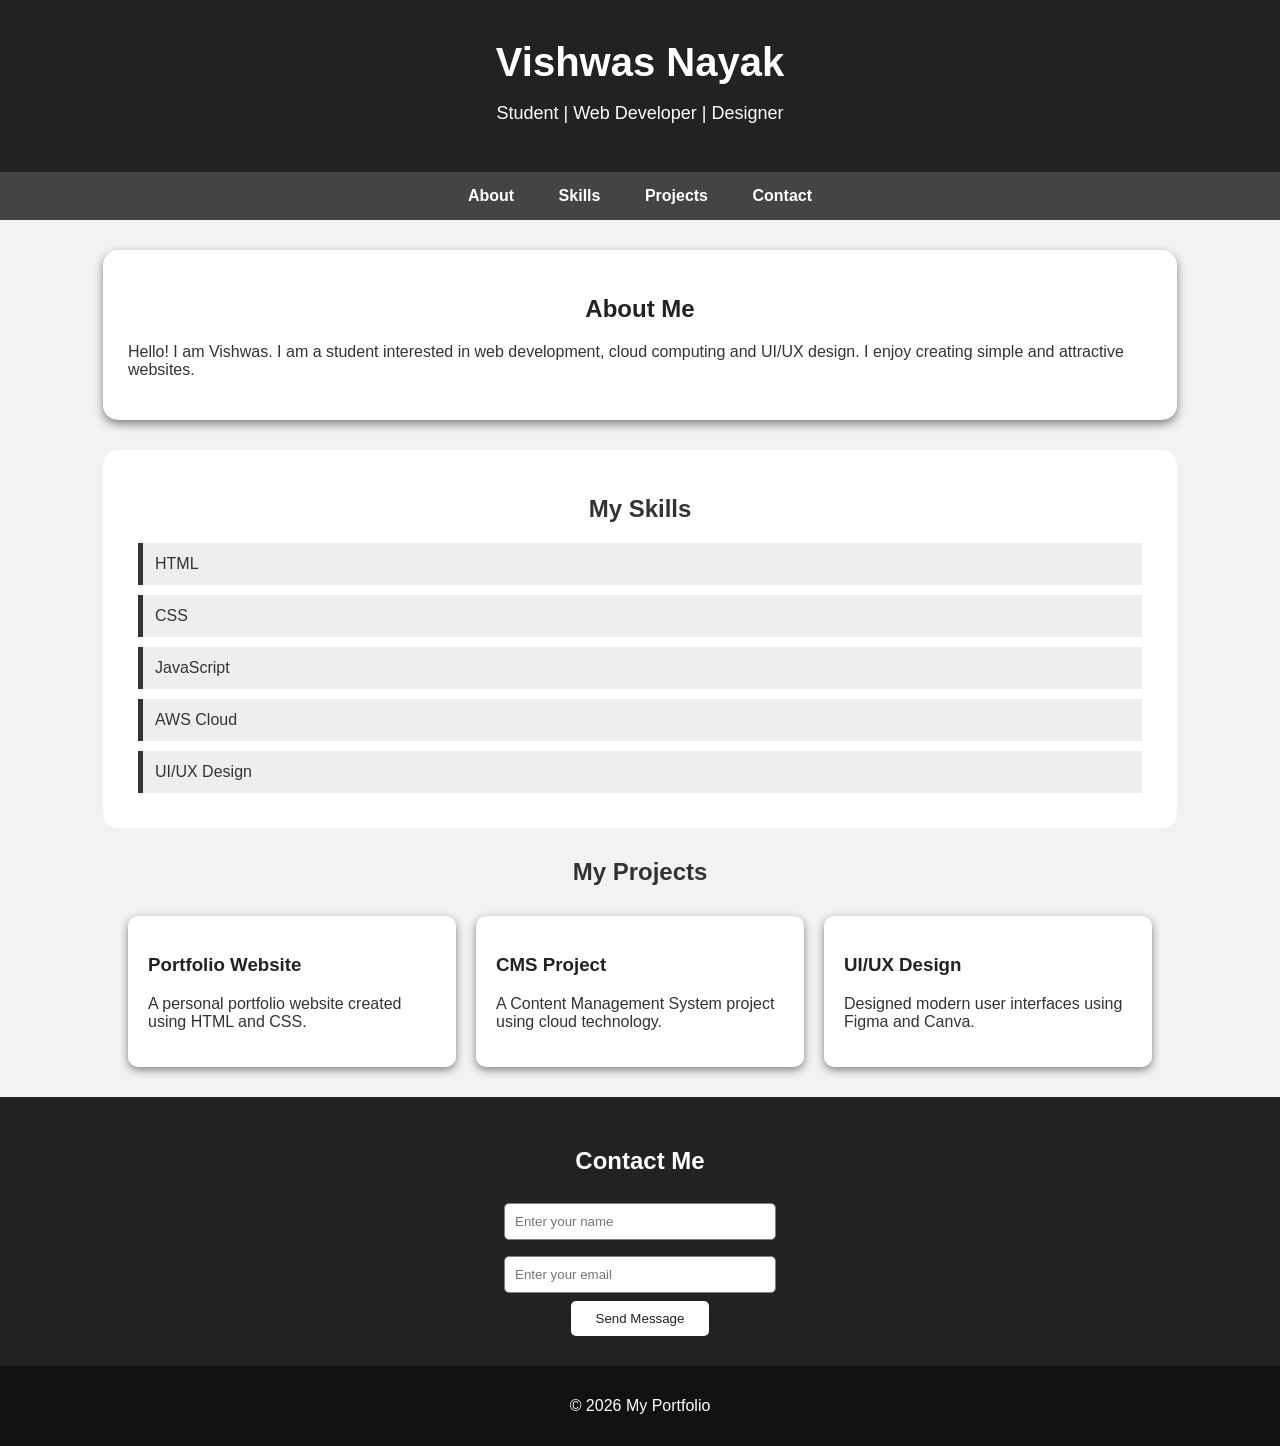
<file: Index.html>
<!DOCTYPE html>
<html>
<head>
    <title>My Portfolio</title>

    <!-- External CSS -->
    <link rel="stylesheet" href="style.css">
</head>

<body>

    <!-- Header -->
    <header>
        <h1>Vishwas Nayak</h1>
        <p>Student | Web Developer | Designer</p>
    </header>

    <!-- Navigation -->
    <nav>
        <a href="#about">About</a>
        <a href="#skills">Skills</a>
        <a href="#projects">Projects</a>
        <a href="#contact">Contact</a>
    </nav>

    <!-- About -->
    <section id="about" class="about">
        <h2>About Me</h2>

        <p>
            Hello! I am Vishwas. I am a student interested in
            web development, cloud computing and UI/UX design.
            I enjoy creating simple and attractive websites.
        </p>
    </section>

    <!-- Skills -->
    <section id="skills" class="skills">
        <h2>My Skills</h2>

        <div class="skill">HTML</div>
        <div class="skill">CSS</div>
        <div class="skill">JavaScript</div>
        <div class="skill">AWS Cloud</div>
        <div class="skill">UI/UX Design</div>
    </section>

    <!-- Projects -->
    <section id="projects">
        <h2 class="project-title">My Projects</h2>

        <div class="projects">

            <div class="project">
                <h3>Portfolio Website</h3>
                <p>
                    A personal portfolio website created using
                    HTML and CSS.
                </p>
            </div>

            <div class="project">
                <h3>CMS Project</h3>
                <p>
                    A Content Management System project using
                    cloud technology.
                </p>
            </div>

            <div class="project">
                <h3>UI/UX Design</h3>
                <p>
                    Designed modern user interfaces using
                    Figma and Canva.
                </p>
            </div>

        </div>
    </section>

    <!-- Contact -->
    <section id="contact" class="contact">
        <h2>Contact Me</h2>

        <input type="text" placeholder="Enter your name">
        <br>

        <input type="email" placeholder="Enter your email">
        <br>

        <button>Send Message</button>
    </section>

    <!-- Footer -->
    <footer>
        <p>© 2026 My Portfolio</p>
    </footer>

</body>
</html>
</file>
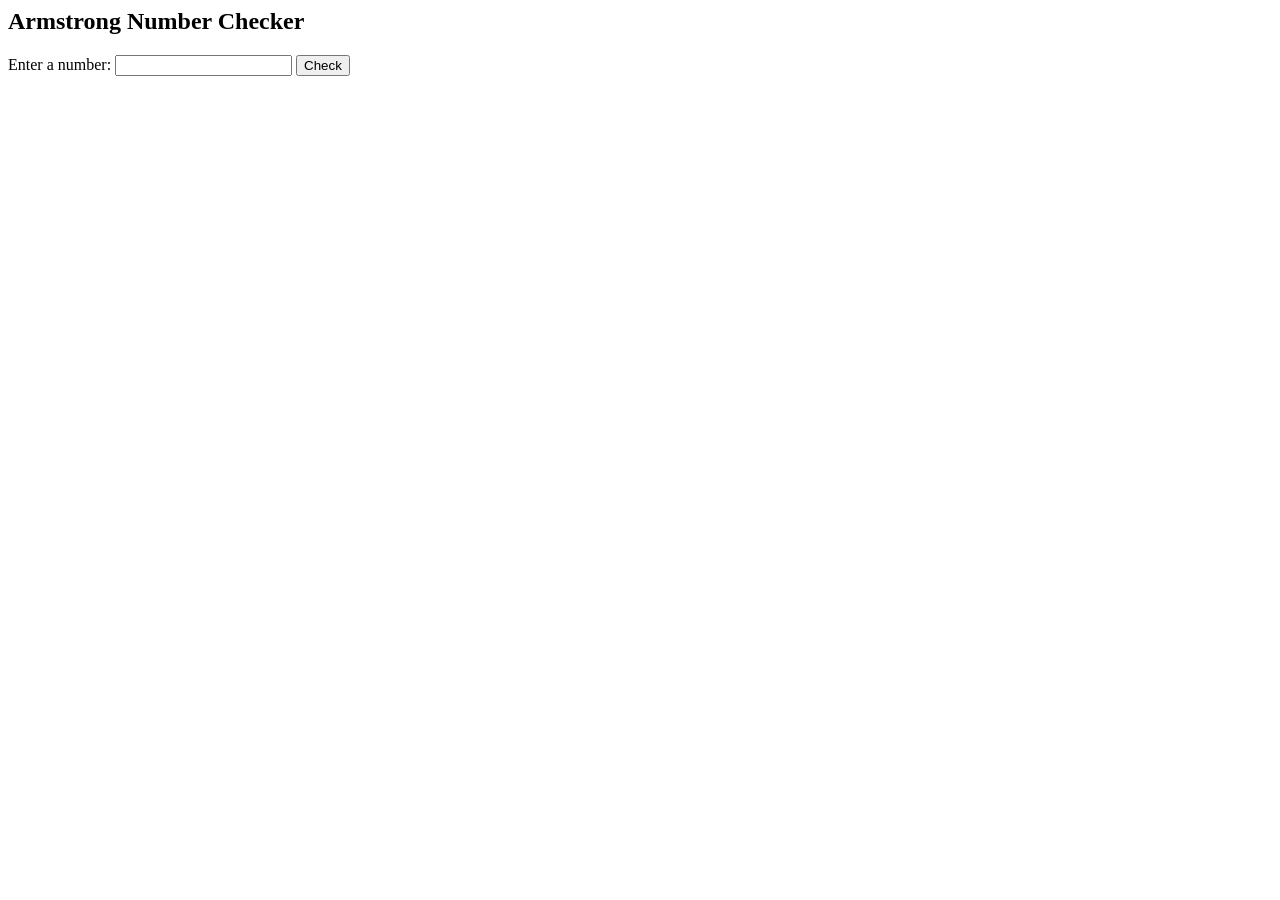
<file: armstrong.html>
<html>
<head>
    <title>Armstrong Number Checker</title>
</head>
<body>
    <h2>Armstrong Number Checker</h2>

    <label>Enter a number:</label>
    <input type="number" id="num">

    <button onclick="checkArmstrong()">Check</button>

    <p id="result"></p>

    <script>
        function checkArmstrong() {
            let num = document.getElementById("num").value;
            let result = document.getElementById("result");

            if (num.trim() === "" || Number(num) < 0 ||
                !Number.isInteger(Number(num))) {
                result.innerHTML = "Please enter a valid non-negative integer.";
                return;
            }

            let original = Number(num);
            let digits = String(original).split("");
            let power = digits.length;
            let sum = 0;

            for (let digit of digits) {
                sum += Number(digit) ** power;
            }

            if (sum === original) {
                result.innerHTML = original +
                    " is an Armstrong number.";
            } else {
                result.innerHTML = original +
                    " is not an Armstrong number.";
            }
        }
    </script>
</body>
</html>
</file>
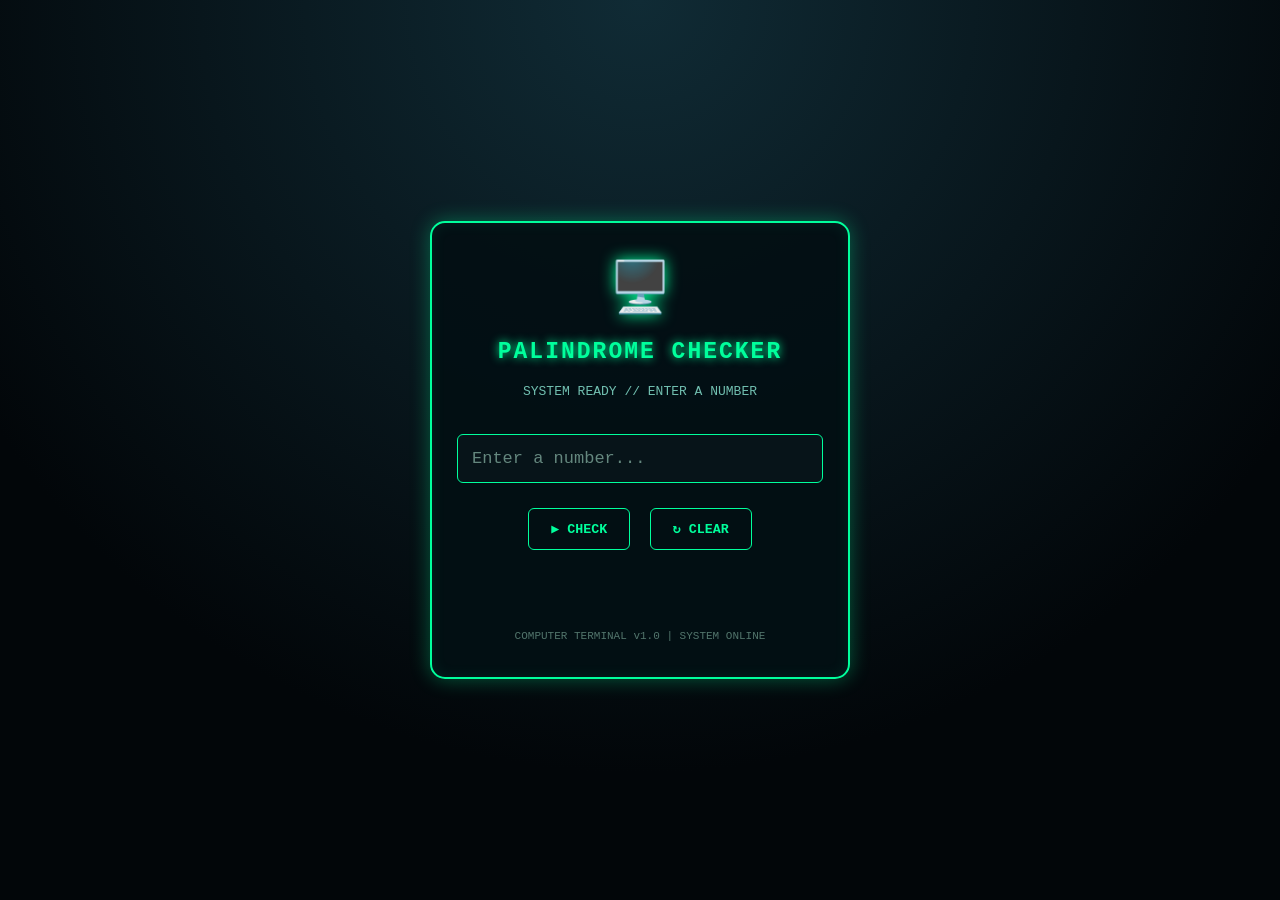
<file: palindrome.html>
<!DOCTYPE html>
<html lang="en">
<head>
    <meta charset="UTF-8">
    <meta name="viewport" content="width=device-width, initial-scale=1.0">
    <title>Computer Palindrome Checker</title>

    <style>
        * {
            box-sizing: border-box;
        }

        body {
            font-family: "Courier New", monospace;
            background: radial-gradient(circle at top, #102b35, #020609 70%);
            color: #00ff9c;
            min-height: 100vh;
            margin: 0;
            display: flex;
            justify-content: center;
            align-items: center;
            padding: 20px;
        }

        .container {
            width: 100%;
            max-width: 420px;
            background: rgba(3, 15, 20, 0.95);
            padding: 35px 25px;
            border: 2px solid #00ff9c;
            border-radius: 15px;
            text-align: center;
            box-shadow: 0 0 20px #00ff9c55,
                        inset 0 0 15px #00ff9c15;
        }

        .computer-icon {
            font-size: 50px;
            margin-bottom: 10px;
            text-shadow: 0 0 15px #00ff9c;
        }

        h2 {
            color: #00ff9c;
            text-transform: uppercase;
            letter-spacing: 2px;
            font-size: 23px;
            text-shadow: 0 0 10px #00ff9c;
        }

        .subtitle {
            color: #71bfb0;
            font-size: 13px;
            margin-bottom: 25px;
        }

        input {
            width: 100%;
            padding: 14px;
            margin: 10px 0 20px;
            background: #071419;
            color: #00ff9c;
            border: 1px solid #00ff9c;
            border-radius: 6px;
            font-size: 17px;
            font-family: inherit;
            outline: none;
            transition: 0.3s;
        }

        input:focus {
            box-shadow: 0 0 15px #00ff9c88;
            border-color: #00ffff;
        }

        input::placeholder {
            color: #64877e;
        }

        button {
            padding: 12px 22px;
            margin: 5px;
            background: transparent;
            color: #00ff9c;
            border: 1px solid #00ff9c;
            border-radius: 6px;
            font-family: inherit;
            font-weight: bold;
            cursor: pointer;
            transition: 0.3s;
        }

        button:hover {
            background: #00ff9c;
            color: #020609;
            box-shadow: 0 0 18px #00ff9c;
            transform: translateY(-2px);
        }

        #result {
            min-height: 25px;
            margin-top: 25px;
            font-weight: bold;
            overflow-wrap: anywhere;
        }

        .success {
            color: #00ff9c;
            text-shadow: 0 0 8px #00ff9c88;
        }

        .error {
            color: #ff4d6d;
            text-shadow: 0 0 8px #ff4d6d88;
        }

        .footer {
            color: #52756c;
            font-size: 11px;
            margin-top: 25px;
        }

        @media (max-width: 400px) {
            .container {
                padding: 25px 18px;
            }

            h2 {
                font-size: 19px;
            }
        }
    </style>
</head>

<body>
    <div class="container">
        <div class="computer-icon">🖥️</div>

        <h2>Palindrome Checker</h2>
        <p class="subtitle">SYSTEM READY // ENTER A NUMBER</p>

        <input
            type="text"
            id="number"
            placeholder="Enter a number..."
            inputmode="numeric"
            autocomplete="off"
        >

        <div>
            <button onclick="checkPalindrome()">▶ CHECK</button>
            <button onclick="clearData()">↻ CLEAR</button>
        </div>

        <p id="result" aria-live="polite"></p>

        <div class="footer">
            COMPUTER TERMINAL v1.0 | SYSTEM ONLINE
        </div>
    </div>

    <script>
        function checkPalindrome() {
            let num = document.getElementById("number").value.trim();
            let result = document.getElementById("result");

            result.className = "";

            if (num === "") {
                result.className = "error";
                result.textContent = "ERROR: Please enter a number!";
                return;
            }

            if (!/^\d+$/.test(num)) {
                result.className = "error";
                result.textContent = "ERROR: Enter a valid number!";
                return;
            }

            let reverse = num.split("").reverse().join("");

            if (num === reverse) {
                result.className = "success";
                result.textContent = "✓ " + num + " IS A PALINDROME!";
            } else {
                result.className = "error";
                result.textContent = "✗ " + num + " IS NOT A PALINDROME.";
            }
        }

        function clearData() {
            document.getElementById("number").value = "";
            document.getElementById("result").textContent = "";
            document.getElementById("result").className = "";
            document.getElementById("number").focus();
        }

        document.getElementById("number").addEventListener("keydown", function(event) {
            if (event.key === "Enter") {
                checkPalindrome();
            }
        });
    </script>
</body>
</html>
</file>
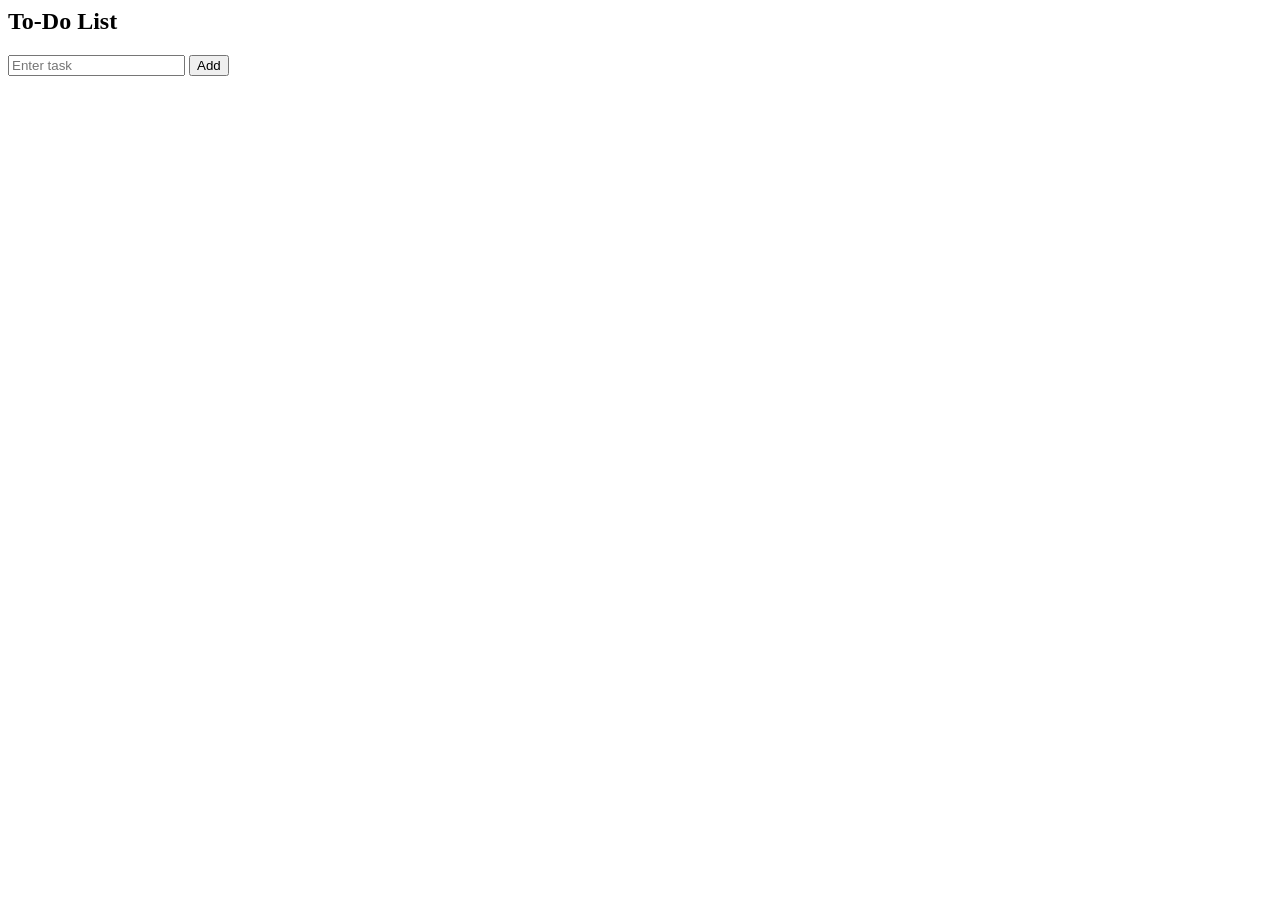
<file: Todolist.html>
<html>
<body>

<h2>To-Do List</h2>

<input id="task" placeholder="Enter task">
<button onclick="addTask()">Add</button>

<ul id="list"></ul>

<script>
function addTask() {
    let input = document.getElementById("task");
    let text = input.value;

    if (text == "") return;

    let li = document.createElement("li");
    li.innerHTML = `${text}
        <button onclick="editTask(this)">Edit</button>
        <button onclick="this.parentElement.remove()">Delete</button>`;

    document.getElementById("list").appendChild(li);
    input.value = "";
}

function editTask(btn) {
    let li = btn.parentElement;
    let text = prompt("Edit task:", li.firstChild.textContent);
    if (text) li.firstChild.textContent = text;
}
</script>

</body>
</html>
</file>
<file: style.css>
/* General Page */
body {
    margin: 0;
    font-family: Arial, sans-serif;
    background-color: #f2f2f2;
    color: #333333;
}

/* Header */
header {
    background-color: #222222;
    color: white;
    text-align: center;
    padding: 30px;
}

header h1 {
    font-size: 40px;
    margin: 10px;
}

header p {
    font-size: 18px;
}

/* Navigation */
nav {
    background-color: #444444;
    text-align: center;
    padding: 15px;
}

nav a {
    color: white;
    text-decoration: none;
    margin: 20px;
    font-weight: bold;
}

/* Hover Property */
nav a:hover {
    color: lightblue;
}

/* About Section */
.about {
    background-color: white;
    width: 80%;
    margin: 30px auto;
    padding: 25px;
    border-radius: 15px;
    box-shadow: 0 4px 10px gray;
}

.about h2 {
    text-align: center;
    color: #222222;
}

/* Skills Section */
.skills {
    background-color: white;
    width: 80%;
    margin: 30px auto;
    padding: 25px;
    border-radius: 15px;
}

.skills h2 {
    text-align: center;
}

.skill {
    background-color: #eeeeee;
    padding: 12px;
    margin: 10px;
    border-left: 5px solid #333333;
}

/* Projects */
.project-title {
    text-align: center;
}

.projects {
    width: 80%;
    margin: 30px auto;
    display: flex;
    gap: 20px;
}

.project {
    background-color: white;
    padding: 20px;
    width: 33%;
    border-radius: 10px;
    box-shadow: 0 3px 8px gray;
}

.project h3 {
    color: #222222;
}

/* Contact */
.contact {
    background-color: #222222;
    color: white;
    text-align: center;
    padding: 30px;
    margin-top: 30px;
}

.contact input {
    width: 250px;
    padding: 10px;
    margin: 8px;
    border: 1px solid gray;
    border-radius: 5px;
}

.contact button {
    background-color: white;
    color: #222222;
    padding: 10px 25px;
    border: none;
    border-radius: 5px;
    cursor: pointer;
}

/* Footer */
footer {
    background-color: #111111;
    color: white;
    text-align: center;
    padding: 15px;
}
</file>
